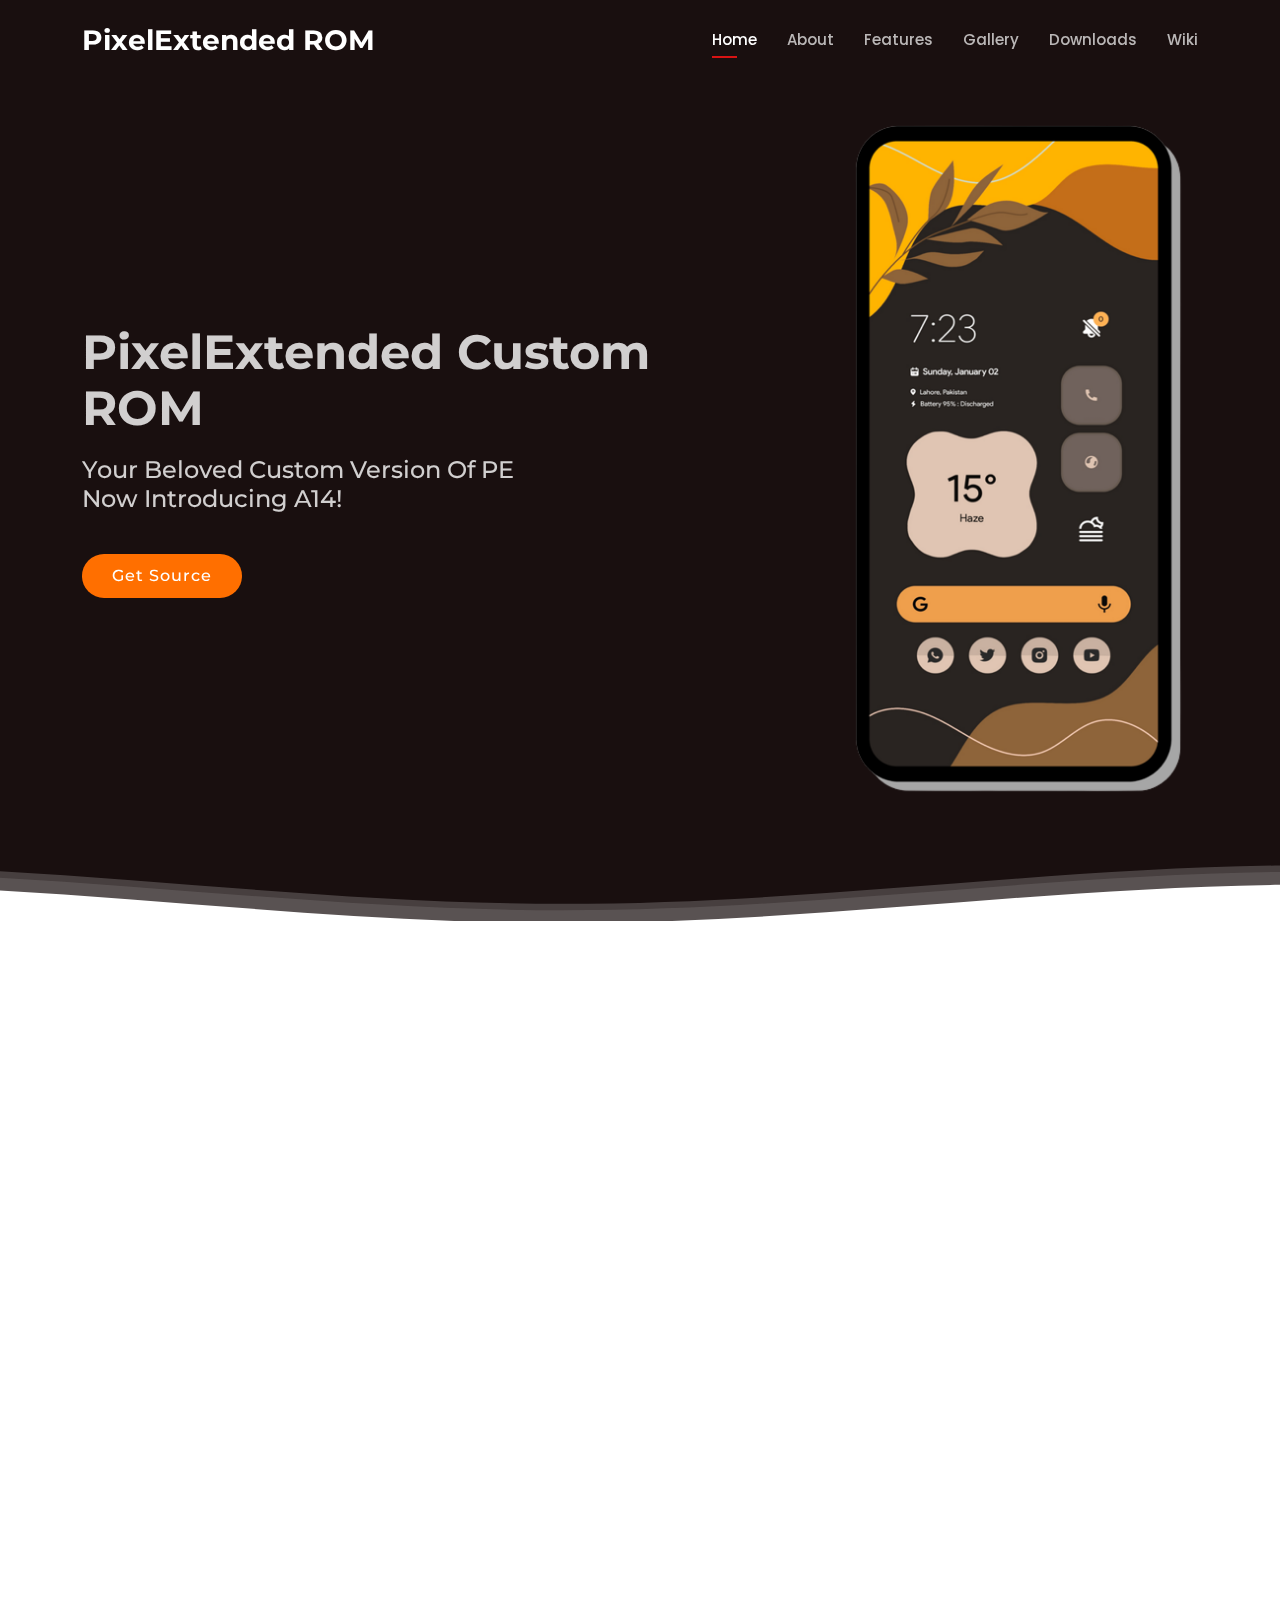
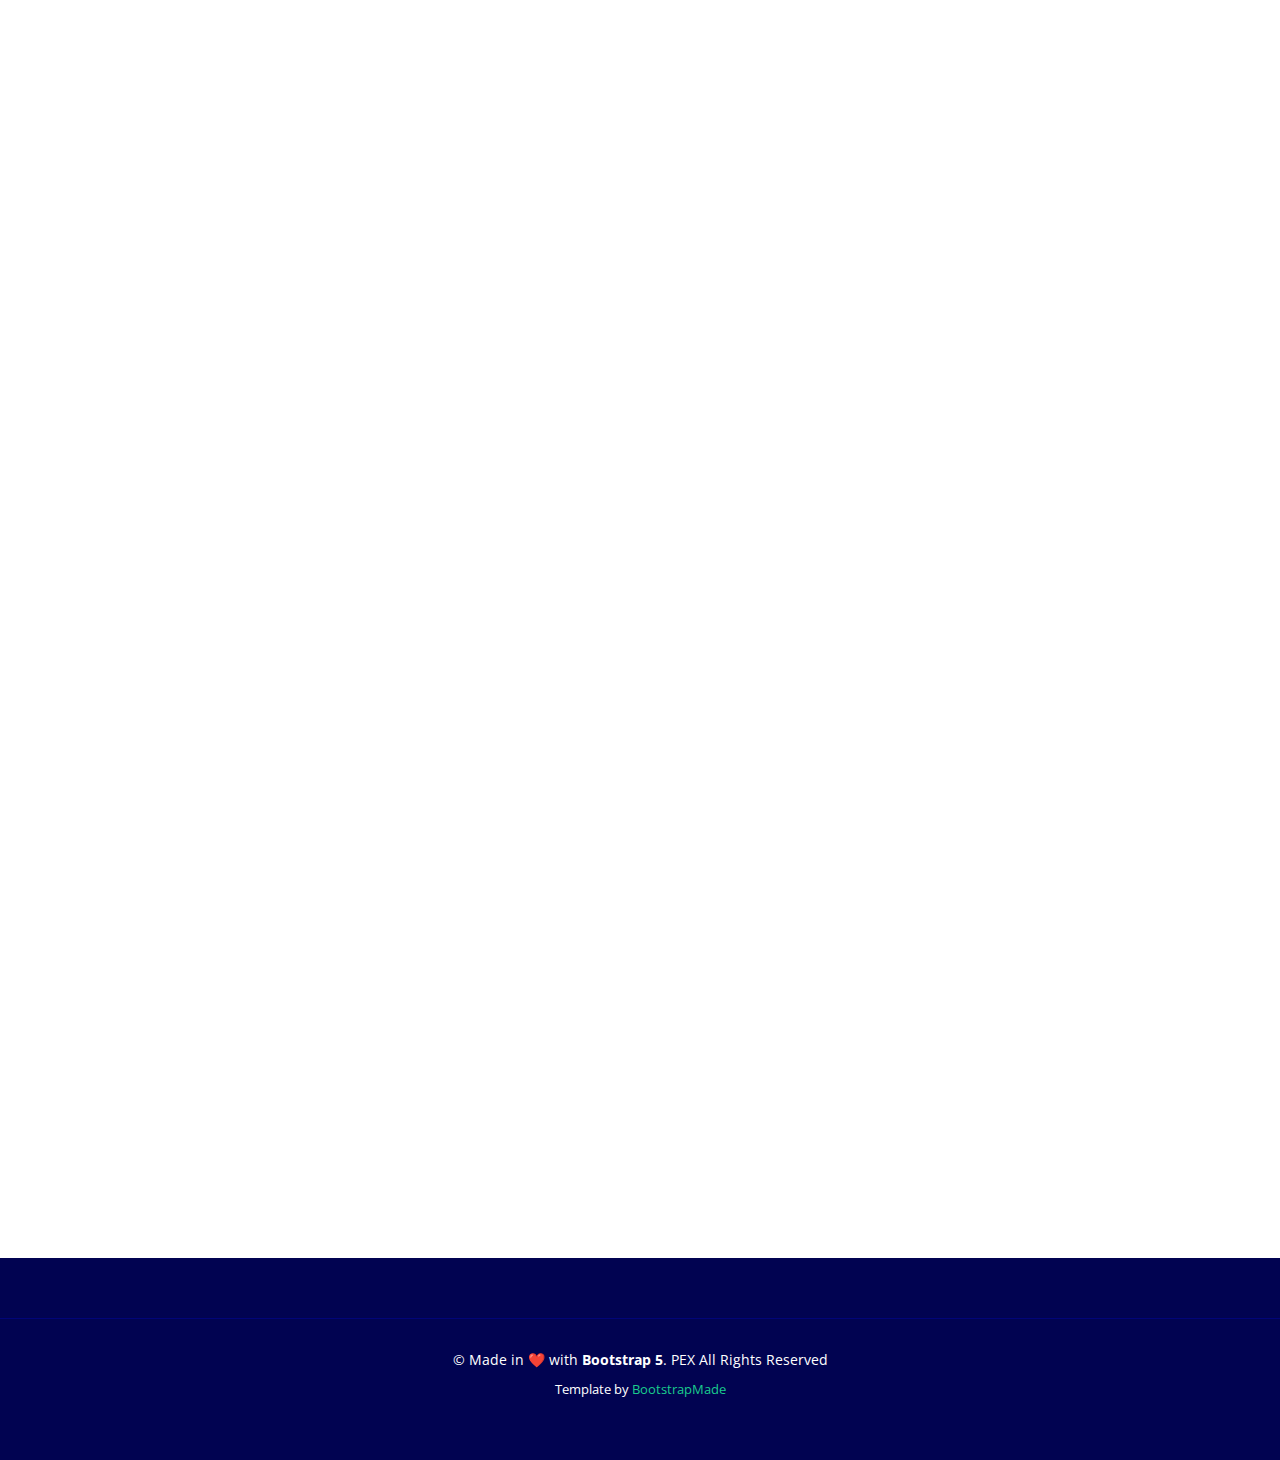
<file: index.html>
<!DOCTYPE html>
<html lang="en">

<head>
  <meta charset="utf-8">
  <meta content="width=device-width, initial-scale=1.0" name="viewport">

  <title>PixelExtended Custom ROM</title>
  <meta content="" name="description">
  <meta content="" name="keywords">

  <!-- Favicons -->
  <link href="assets/img/favicon.ico" rel="icon">
  <link href="assets/img/favicon.ico" rel="apple-touch-icon">

  <!-- Google Fonts -->
  <link href="https://fonts.googleapis.com/css?family=Open+Sans:300,300i,400,400i,600,600i,700,700i|Montserrat:300,300i,400,400i,500,500i,600,600i,700,700i|Poppins:300,300i,400,400i,500,500i,600,600i,700,700i" rel="stylesheet">

  <!-- Vendor CSS Files -->
  <link href="assets/vendor/aos/aos.css" rel="stylesheet">
  <link href="assets/vendor/bootstrap/css/bootstrap.min.css" rel="stylesheet">
  <link href="assets/vendor/bootstrap-icons/bootstrap-icons.css" rel="stylesheet">
  <link href="assets/vendor/boxicons/css/boxicons.min.css" rel="stylesheet">
  <link href="assets/vendor/glightbox/css/glightbox.min.css" rel="stylesheet">
  <link href="assets/vendor/remixicon/remixicon.css" rel="stylesheet">
  <link href="assets/vendor/swiper/swiper-bundle.min.css" rel="stylesheet">

  <!-- Template Main CSS File -->
  <link href="assets/css/style.css" rel="stylesheet">

  <!-- =======================================================
  * Template Name: Bootslander
  * Updated: Jan 29 2024 with Bootstrap v5.3.2
  * Template URL: https://bootstrapmade.com/bootslander-free-bootstrap-landing-page-template/
  * Author: BootstrapMade.com
  * License: https://bootstrapmade.com/license/
  ======================================================== -->
</head>

<body>

  <!-- ======= Header ======= -->
  <header id="header" class="fixed-top d-flex align-items-center header-transparent">
    <div class="container d-flex align-items-center justify-content-between">

      <div class="logo">
        <h1><a href="index.html"><span>PixelExtended ROM</span></a></h1>
        <!-- Uncomment below if you prefer to use an image logo -->
        <!-- <a href="index.html"><img src="assets/img/logo.png" alt="" class="img-fluid"></a>-->
      </div>

      <nav id="navbar" class="navbar">
        <ul>
          <li><a class="nav-link scrollto active" href="#hero">Home</a></li>
          <li><a class="nav-link scrollto" href="#about">About</a></li>
          <li><a class="nav-link scrollto" href="#features">Features</a></li>
          <li><a class="nav-link scrollto" href="#gallery">Gallery</a></li>
        <!--  <li class="dropdown"><a href="#"><span>Drop Down</span> <i class="bi bi-chevron-down"></i></a> 
            <ul>
              <li><a href="#">Drop Down 1</a></li> 
              <li class="dropdown"><a href="#"><span>Deep Drop Down</span> <i class="bi bi-chevron-right"></i></a>
                <ul>
                  <li><a href="#">Deep Drop Down 1</a></li>
                  <li><a href="#">Deep Drop Down 2</a></li>
                  <li><a href="#">Deep Drop Down 3</a></li>
                  <li><a href="#">Deep Drop Down 4</a></li>
                  <li><a href="#">Deep Drop Down 5</a></li>
                </ul>
              </li>
              <li><a href="#">Drop Down 2</a></li>
              <li><a href="#">Drop Down 3</a></li>
              <li><a href="#">Drop Down 4</a></li>
            </ul>-->
          </li>
          <li><a class="nav-link scrollto" href="#downloads">Downloads</a></li>
          <li><a class="nav-link scrollto" href="https://wiki.pixelextended.com/">Wiki</a></li>
        </ul>
        <i class="bi bi-list mobile-nav-toggle"></i>
      </nav><!-- .navbar -->

    </div>
  </header><!-- End Header -->

  <!-- ======= Hero Section ======= -->
  <section id="hero">

    <div class="container">
      <div class="row justify-content-between">
        <div class="col-lg-7 pt-5 pt-lg-0 order-2 order-lg-1 d-flex align-items-center">
          <div data-aos="zoom-out">
            <h1>PixelExtended Custom ROM
            <h2>Your Beloved Custom Version Of PE <br>Now Introducing A14!</h2>
            <div class="text-center text-lg-start">
              <a href="https://github.com/PixelExtended" class="btn-get-started scrollto">Get Source</a>
            </div>
          </div>
        </div>
        <div class="col-lg-4 order-1 order-lg-2 hero-img" data-aos="zoom-out" data-aos-delay="300">
          <img src="assets/img/device.png" class="img-fluid animated" alt="">
        </div>
      </div>
    </div>

    <svg class="hero-waves" xmlns="http://www.w3.org/2000/svg" xmlns:xlink="http://www.w3.org/1999/xlink" viewBox="0 24 150 28 " preserveAspectRatio="none">
      <defs>
        <path id="wave-path" d="M-160 44c30 0 58-18 88-18s 58 18 88 18 58-18 88-18 58 18 88 18 v44h-352z">
      </defs>
      <g class="wave1">
        <use xlink:href="#wave-path" x="50" y="3" fill="rgba(255,255,255, .1)">
      </g>
      <g class="wave2">
        <use xlink:href="#wave-path" x="50" y="0" fill="rgba(255,255,255, .2)">
      </g>
      <g class="wave3">
        <use xlink:href="#wave-path" x="50" y="9" fill="#fff">
      </g>
    </svg>

  </section><!-- End Hero -->

  <main id="main">

    <!-- ======= About Section ======= -->
    <section id="about" class="about">
      <div class="container-fluid">

        <div class="row">
          <div class="col-xl-5 col-lg-6 video-box d-flex justify-content-center align-items-stretch" data-aos="fade-right">
          </div>

          <div class="col-xl-7 col-lg-6 icon-boxes d-flex flex-column align-items-stretch justify-content-center py-5 px-lg-5" data-aos="fade-left">
            <h3>Meet Our Team ~ What we offer !</h3>
            <p>We started as a small project as PixelExperience (PE) - FanEdition based on PE for the
              Xiaomi Mi A2 on Android 10. Then various users and maintainers got interested in supporting
              this project. Now, We are trying to give you the best of Pixel Experience by adding some
              necessary practical features you always wanted in PE.This ROM entirely exists because of
              PE, Thanks to them !</p>

            <div class="icon-box" data-aos="zoom-in" data-aos-delay="100">
              <div class="icon"><i class="bx bx-fingerprint"></i></div>
              <h4 class="title"><a href="">Added Customization</a></h4>
              <p class="description">We have added cherry-picked features that you need in your daily routine on top of untouched pixel goodies</p>
            </div>

            <div class="icon-box" data-aos="zoom-in" data-aos-delay="200">
              <div class="icon"><i class="bx bx-gift"></i></div>
              <h4 class="title"><a href="">Smooth and Jitter Free UI</a></h4>
              <p class="description">With implementation of CAF boost framework your device is now smoother than ever !</p>
            </div>

            <div class="icon-box" data-aos="zoom-in" data-aos-delay="300">
              <div class="icon"><i class="bx bx-atom"></i></div>
              <h4 class="title"><a href="">Seamless OTA Updates</a></h4>
              <p class="description">We push monthly updates that help keep you device up-to-date with latest Android Security Patches!</p>
            </div>

          </div>
        </div>

      </div>
    </section><!-- End About Section -->

    <!-- ======= Features Section ======= -->
    <section id="features" class="features">
      <div class="container">

        <div class="section-title" data-aos="fade-up">
          <h2>Features</h2>
          <p>Check The Features</p>
        </div>

        <div class="row" data-aos="fade-left">
          <div class="col-lg-3 col-md-4">
            <div class="icon-box" data-aos="zoom-in" data-aos-delay="50">
              <i class="ri-store-line" style="color: #ffbb2c;"></i>
              <h3>Pixel Goodies</h3>
            </div>
          </div>
          <div class="col-lg-3 col-md-4 mt-4 mt-md-0">
            <div class="icon-box" data-aos="zoom-in" data-aos-delay="100">
              <i class="ri-bar-chart-box-line" style="color: #5578ff;"></i>
              <h3>StatusBar Customizations</h3>
            </div>
          </div>
          <div class="col-lg-3 col-md-4 mt-4 mt-md-0">
            <div class="icon-box" data-aos="zoom-in" data-aos-delay="150">
              <i class="ri-calendar-todo-line" style="color: #e80368;"></i>
              <h3>QS Customizations</h3>
            </div>
          </div>
          <div class="col-lg-3 col-md-4 mt-4 mt-lg-0">
            <div class="icon-box" data-aos="zoom-in" data-aos-delay="200">
              <i class="ri-paint-brush-line" style="color: #e361ff;"></i>
              <h3>Lockscreen Customizations</h3>
            </div>
          </div>
          <div class="col-lg-3 col-md-4 mt-4">
            <div class="icon-box" data-aos="zoom-in" data-aos-delay="250">
              <i class="ri-database-2-line" style="color: #47aeff;"></i>
              <h3>CAF Boost Framwork</h3>
            </div>
          </div>
          <div class="col-lg-3 col-md-4 mt-4">
            <div class="icon-box" data-aos="zoom-in" data-aos-delay="300">
              <i class="ri-gradienter-line" style="color: #ffa76e;"></i>
              <h3>Gestures Customizations</h3>
            </div>
          </div>
          <div class="col-lg-3 col-md-4 mt-4">
            <div class="icon-box" data-aos="zoom-in" data-aos-delay="350">
              <i class="ri-file-list-3-line" style="color: #11dbcf;"></i>
              </h3>UI Customizations</h3>
            </div> 
          </div>
          <div class="col-lg-3 col-md-4 mt-4">
            <div class="icon-box" data-aos="zoom-in" data-aos-delay="400">
              <i class="ri-price-tag-2-line" style="color: #4233ff;"></i>
              <h3><a href="">Explore More...</a></h3>
            </div>
          </div>
     <!--      <div class="col-lg-3 col-md-4 mt-4">
            <div class="icon-box" data-aos="zoom-in" data-aos-delay="450">
              <i class="ri-anchor-line" style="color: #b2904f;"></i>
              <h3><a href=""></a></h3>
            </div>
          </div>
          <div class="col-lg-3 col-md-4 mt-4">
            <div class="icon-box" data-aos="zoom-in" data-aos-delay="500">
              <i class="ri-disc-line" style="color: #b20969;"></i>
              <h3><a href="">Moton Ideal</a></h3>
            </div>
          </div>
          <div class="col-lg-3 col-md-4 mt-4">
            <div class="icon-box" data-aos="zoom-in" data-aos-delay="550">
              <i class="ri-base-station-line" style="color: #ff5828;"></i>
              <h3><a href="">Verdo Park</a></h3>
            </div>
          </div>
          <div class="col-lg-3 col-md-4 mt-4">
            <div class="icon-box" data-aos="zoom-in" data-aos-delay="600">
              <i class="ri-fingerprint-line" style="color: #29cc61;"></i>
              <h3><a href="">Flavor Nivelanda</a></h3>
            </div>
          </div>
        </div> -->

      </div>
    </section>

    <!-- ======= Gallery Section ======= -->
    <section id="gallery" class="gallery">
      <div class="container-fluid" data-aos="fade-up">
        <div class="gallery-slider swiper">
          <div class="swiper-wrapper">
            <div class="swiper-slide"><a href="assets/img/gallery/ss-1.jpg" class="gallery-lightbox" data-gall="gallery-carousel"><img src="assets/img/gallery/ss-1.jpg" class="img-fluid" alt=""></a></div>
            <div class="swiper-slide"><a href="assets/img/gallery/ss-2.jpg" class="gallery-lightbox" data-gall="gallery-carousel"><img src="assets/img/gallery/ss-2.jpg" class="img-fluid" alt=""></a></div>
            <div class="swiper-slide"><a href="assets/img/gallery/ss-3.jpg" class="gallery-lightbox" data-gall="gallery-carousel"><img src="assets/img/gallery/ss-3.jpg" class="img-fluid" alt=""></a></div>
            <div class="swiper-slide"><a href="assets/img/gallery/ss-4.jpg" class="gallery-lightbox" data-gall="gallery-carousel"><img src="assets/img/gallery/ss-4.jpg" class="img-fluid" alt=""></a></div>
            <div class="swiper-slide"><a href="assets/img/gallery/ss-5.jpg" class="gallery-lightbox" data-gall="gallery-carousel"><img src="assets/img/gallery/ss-5.jpg" class="img-fluid" alt=""></a></div>
            <div class="swiper-slide"><a href="assets/img/gallery/ss-6.jpg" class="gallery-lightbox" data-gall="gallery-carousel"><img src="assets/img/gallery/ss-6.jpg" class="img-fluid" alt=""></a></div>
          </div>
          <div class="swiper-pagination"></div>
        </div>

      </div>
    </section>
    
    <!-- End Gallery Section -->

    <!-- ======= Downloads Section ======= -->
    <section id="downloads" class="downloads">
        <div class="section-title" data-aos="fade-up">
          <h2>Downloads</h2>
          <p>Downloads for supported devices</p>
        </div>
      </div>
    </section>

    <!-- ======= Contact Section ======= 
    <section id="contact" class="contact">
      <div class="container">

        <div class="section-title" data-aos="fade-up">
          <h2>Contact</h2>
          <p>Contact Us</p>
        </div>

        <div class="row">

          <div class="col-lg-4" data-aos="fade-right" data-aos-delay="100">
            <div class="info">
              <div class="address">
                <i class="bi bi-geo-alt"></i>
                <h4>Location:</h4>
                <p>A108 Adam Street, New York, NY 535022</p>
              </div>

              <div class="email">
                <i class="bi bi-envelope"></i>
                <h4>Email:</h4>
                <p>info@example.com</p>
              </div>

              <div class="phone">
                <i class="bi bi-phone"></i>
                <h4>Call:</h4>
                <p>+1 5589 55488 55s</p>
              </div>

            </div>

          </div>

          <div class="col-lg-8 mt-5 mt-lg-0" data-aos="fade-left" data-aos-delay="200">

            <form action="forms/contact.php" method="post" role="form" class="php-email-form">
              <div class="row">
                <div class="col-md-6 form-group">
                  <input type="text" name="name" class="form-control" id="name" placeholder="Your Name" required>
                </div>
                <div class="col-md-6 form-group mt-3 mt-md-0">
                  <input type="email" class="form-control" name="email" id="email" placeholder="Your Email" required>
                </div>
              </div>
              <div class="form-group mt-3">
                <input type="text" class="form-control" name="subject" id="subject" placeholder="Subject" required>
              </div>
              <div class="form-group mt-3">
                <textarea class="form-control" name="message" rows="5" placeholder="Message" required></textarea>
              </div>
              <div class="my-3">
                <div class="loading">Loading</div>
                <div class="error-message"></div>
                <div class="sent-message">Your message has been sent. Thank you!</div>
              </div>
              <div class="text-center"><button type="submit">Send Message</button></div>
            </form>

          </div>

        </div>

      </div>
    </section> End Contact Section -->

  </main><!-- End #main -->

  <!-- ======= Footer ======= -->
  <footer id="footer">
    <div class="footer-top">
      <div class="copyright">
        &copy; Made in ❤️ with <strong><span>Bootstrap 5</span></strong>. PEX All Rights Reserved
      </div>
      <div class="credits">
        Template by <a href="https://bootstrapmade.com/">BootstrapMade</a>
      </div>
    </div>
  </footer><!-- End Footer -->

  <a href="#" class="back-to-top d-flex align-items-center justify-content-center"><i class="bi bi-arrow-up-short"></i></a>
  <div id="preloader"></div>

  <!-- Vendor JS Files -->
  <script src="assets/vendor/aos/aos.js"></script>
  <script src="assets/vendor/bootstrap/js/bootstrap.bundle.min.js"></script>
  <script src="assets/vendor/glightbox/js/glightbox.min.js"></script>
  <script src="assets/vendor/swiper/swiper-bundle.min.js"></script>

  <!-- Template Main JS File -->
  <script src="assets/js/main.js"></script>

</body>

</html>
</file>
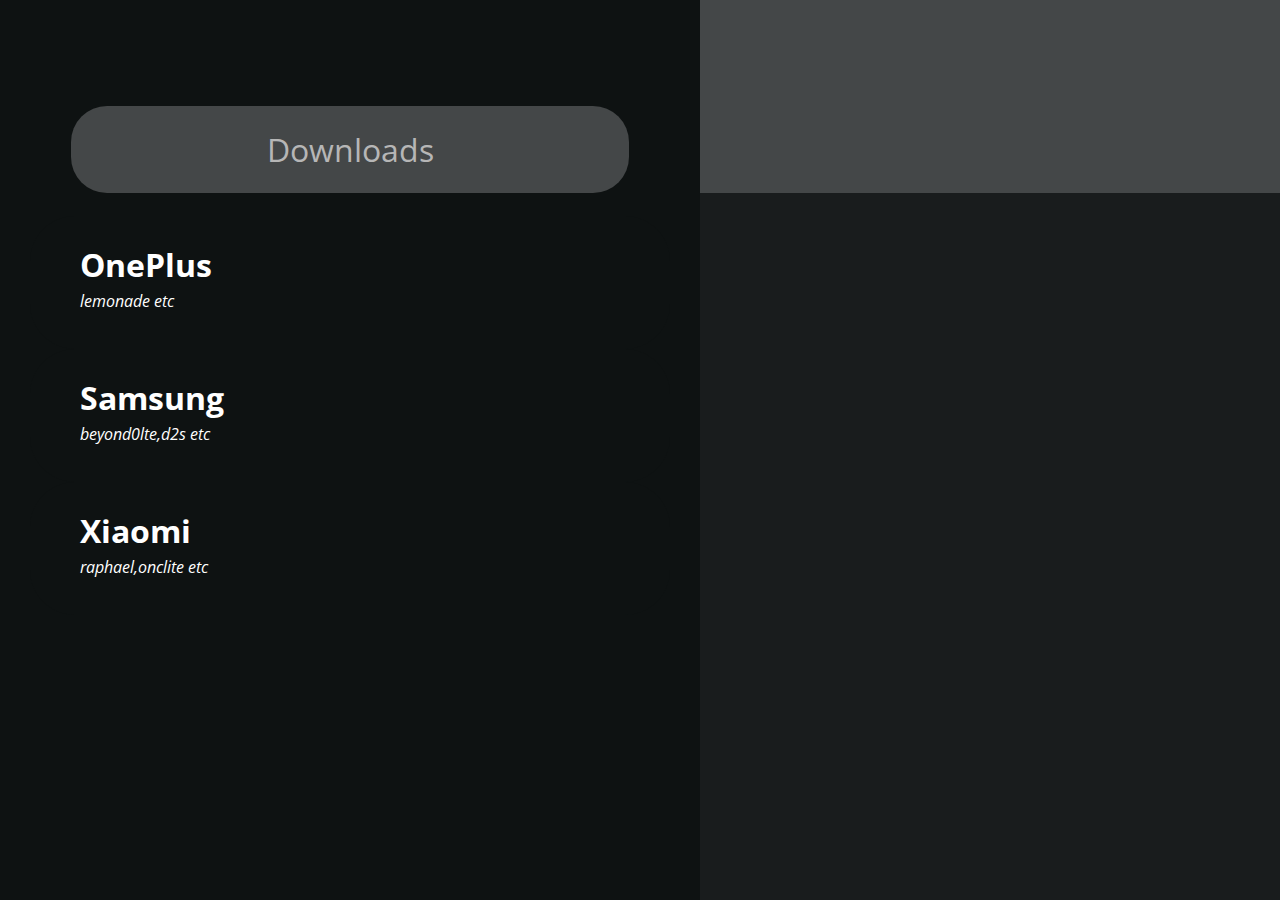
<file: testing/index.html>
<!DOCTYPE html>
    <head>
        <title>Downloads - PixelExtended</title>
        <link href="https://fonts.googleapis.com/css2?family=Open+Sans:wght@300;400;700&display=swap" rel="stylesheet">
        <link href="style.css" type="text/css" rel="stylesheet">
    </head>
    <body>
        <div class="sidebar">
            <div class="search">
                <h1>Downloads</h1>
            </div>
            <ul class="list">
                <a href="#oneplus" onclick="oneplus()"><li class="list-item" id="oneplus">
                    <h1>OnePlus</h1>
                    <p>lemonade etc</p>
                </li></a>
                <a href="#samsung" onclick="samsung()"><li class="list-item" id="samsung">
                    <h1>Samsung</h1>
                    <p>beyond0lte,d2s etc</p>
                </li></a>
                <a href="#xiaomi" onclick="xiaomi()"><li class="list-item" id="xiaomi">
                    <h1>Xiaomi</h1>
                    <p>raphael,onclite etc</p>
                </li></a>
            </ul>
        </div>
        <div class="main">
            <div class="header">
                <h1 id="heading"></h1>
            </div>
            <div class="device-list">
                <div class="device">
                    <div id="data"></div>
                </div>
            </div>
        </div>
        <script src="dataLoad.js"></script>
    </body>
</html>
</file>
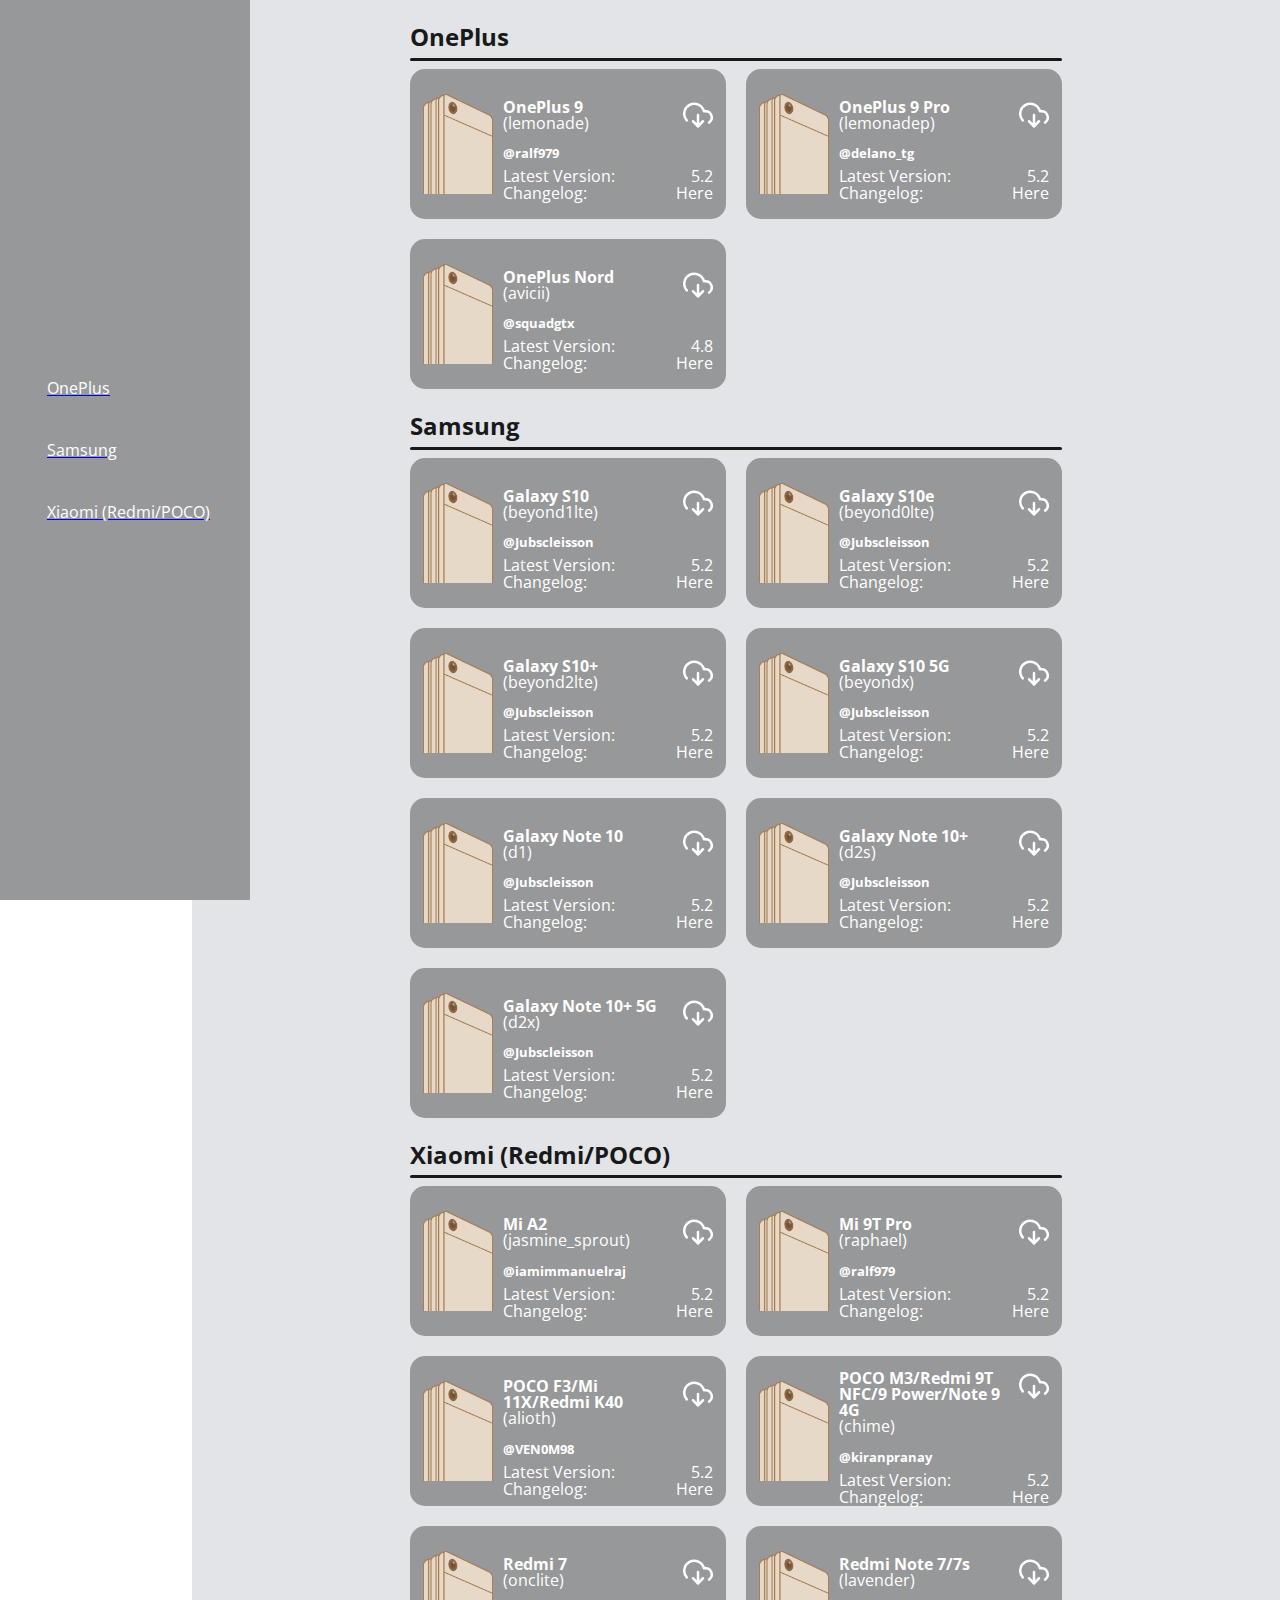
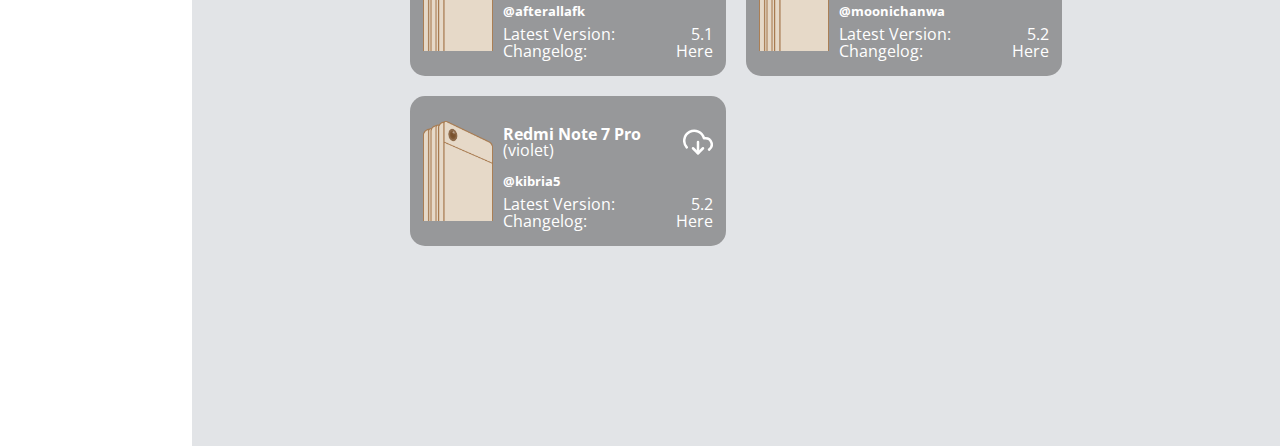
<file: downloads.html>
<!DOCTYPE html>
<head>
    <link href="css/downloads.css" type="text/css" rel="stylesheet">
    <link href="https://fonts.googleapis.com/css2?family=Open+Sans:wght@300;400;700&display=swap" rel="stylesheet">
</head>
<body>
    <div class="sidebar">
        <input type="checkbox" id="menu__toggle">
        <label class="menu__btn" for="menu__toggle">
            <span></span>
        </label>
        <ul class="menu__box">
            <a href="#oneplus"><li>OnePlus</li></a>
            <a href="#samsung"><li>Samsung</li></a>
            <a href="#xiaomi"><li>Xiaomi (Redmi/POCO)</li></a>
        </ul>
    </div>
    <div class="main">
        <div class="grid">
            <h2 id="oneplus">OnePlus</h2>
            <hr>
            <div class="items-cont">
                <div class="item">
                    <img src="img/phones.png" alt=""/>
                    <div class="dev-details">
                        <a href="https://sourceforge.net/projects/pixelextended/files/lemonade/PixelExtended-5.2_lemonade-13.0-20221209-1425-OFFICIAL.zip/download" target="_blank">
                            <img src="img/icons/download.svg" />
                        </a>
                        <h4>OnePlus 9 <br /><span>(lemonade)</span></h4>
                        <a href="https://t.me/PEXlemonade" target="_blank"><h5>&commat;ralf979</h5></a>
                        <p>Latest Version: <span>5.2</span></p>
                        <p>Changelog: <a href="https://raw.githubusercontent.com/PixelExtended/OTA/trece/changelogs/lemonade/PixelExtended-5.2_lemonade-13.0-20221209-1425-OFFICIAL.zip.txt" target="_blank"><span>Here</span></a></p>
                    </div>
                </div>
                <div class="item">
                    <img src="img/phones.png" alt=""/>
                    <div class="dev-details">
                        <a href="https://sourceforge.net/projects/pixelextended/files/lemonadep/PixelExtended-5.2_lemonadep-13.0-20221208-1759-OFFICIAL.zip/download" target="_blank">
                            <img src="img/icons/download.svg" />
                        </a>
                        <h4>OnePlus 9 Pro <br /><span>(lemonadep)</span></h4>
                        <a href="https://t.me/PEXlemonade" target="_blank"><h5>&commat;delano_tg</h5></a>
                        <p>Latest Version: <br /><span>5.2</span></p>
                        <p>Changelog: <a href="https://github.com/PixelExtended/OTA/blob/trece/changelogs/lemonadep/PixelExtended-5.2_lemonadep-13.0-20221208-1759-OFFICIAL.zip.txt" target="_blank"><span>Here</span></a></p>
                    </div>
                </div>
                <div class="item">
                    <img src="img/phones.png" alt=""/>
                    <div class="dev-details">
                        <a href="https://sourceforge.net/projects/pixelextended/files/avicii/PixelExtended-4.8-avicii-12.1-20220830-1632-OFFICIAL.zip/download" target="_blank">
                            <img src="img/icons/download.svg" />
                        </a>
                        <h4>OnePlus Nord <br /><span>(avicii)</span></h4>
                        <a href="https://t.me/pexnord" target="_blank"><h5>&commat;squadgtx</h5></a>
                        <p>Latest Version: <span>4.8</span></p>
                        <p>Changelog: <a href="https://raw.githubusercontent.com/PixelExtended/OTA/snow/changelogs/avicii/PixelExtended-4.8-avicii-12.1-20220830-1632-OFFICIAL.zip.txt" target="_blank"><span>Here</span></a></p>
                    </div>
                </div>
            </div>
            <h2 id="samsung">Samsung</h2>
            <hr>
            <div class="items-cont">
                <div class="item">
                    <img src="img/phones.png" alt=""/>
                    <div class="dev-details">
                        <a href="https://sourceforge.net/projects/pixelextended/files/beyond1lte/PixelExtended-5.2_beyond1lte-13.0-20221211-1447-OFFICIAL.zip/download" target="_blank">
                            <img src="img/icons/download.svg" />
                        </a>
                        <h4>Galaxy S10 <br /><span>(beyond1lte)</span></h4>
                        <a href="https://t.me/pexbeyond" target="_blank"><h5>&commat;Jubscleisson</h5></a>
                        <p>Latest Version: <span>5.2</span></p>
                        <p>Changelog: <a href="https://raw.githubusercontent.com/PixelExtended/OTA/trece/changelogs/beyond1lte/PixelExtended-5.2_beyond1lte-13.0-20221211-1447-OFFICIAL.zip.txt" target="_blank"><span>Here</span></a></p>
                    </div>
                </div>
                <div class="item">
                    <img src="img/phones.png" alt=""/>
                    <div class="dev-details">
                        <a href="https://sourceforge.net/projects/pixelextended/files/beyond0lte/PixelExtended-5.2_beyond0lte-13.0-20221211-1430-OFFICIAL.zip/download" target="_blank">
                            <img src="img/icons/download.svg" />
                        </a>
                        <h4>Galaxy S10e <br /><span>(beyond0lte)</span></h4>
                        <a href="https://t.me/pexbeyond" target="_blank"><h5>&commat;Jubscleisson</h5></a>
                        <p>Latest Version: <span>5.2</span></p>
                        <p>Changelog: <a href="https://raw.githubusercontent.com/PixelExtended/OTA/trece/changelogs/beyond0lte/PixelExtended-5.2_beyond0lte-13.0-20221211-1430-OFFICIAL.zip.txt" target="_blank"><span>Here</span></a></p>
                    </div>
                </div>
                <div class="item">
                    <img src="img/phones.png" alt=""/>
                    <div class="dev-details">
                        <a href="https://sourceforge.net/projects/pixelextended/files/beyond2lte/PixelExtended-5.2_beyond2lte-13.0-20221211-1503-OFFICIAL.zip/download" target="_blank">
                            <img src="img/icons/download.svg" />
                        </a>
                        <h4>Galaxy S10+ <br /><span>(beyond2lte)</span></h4>
                        <a href="https://t.me/pexbeyond" target="_blank"><h5>&commat;Jubscleisson</h5></a>
                        <p>Latest Version: <span>5.2</span></p>
                        <p>Changelog: <a href="https://raw.githubusercontent.com/PixelExtended/OTA/trece/changelogs/beyond2lte/PixelExtended-5.2_beyond2lte-13.0-20221211-1503-OFFICIAL.zip.txt" target="_blank"><span>Here</span></a></p>
                    </div>
                </div>
                <div class="item">
                    <img src="img/phones.png" alt=""/>
                    <div class="dev-details">
                        <a href="https://sourceforge.net/projects/pixelextended/files/beyondx/PixelExtended-5.2_beyondx-13.0-20221211-1520-OFFICIAL.zip/download" target="_blank">
                            <img src="img/icons/download.svg" />
                        </a>
                        <h4>Galaxy S10 5G <br /><span>(beyondx)</span></h4>
                        <a href="https://t.me/pexbeyond" target="_blank"><h5>&commat;Jubscleisson</h5></a>
                        <p>Latest Version: <span>5.2</span></p>
                        <p>Changelog: <a href="https://raw.githubusercontent.com/PixelExtended/OTA/trece/changelogs/beyondx/PixelExtended-5.2_beyondx-13.0-20221211-1520-OFFICIAL.zip.txt" target="_blank"><span>Here</span></a></p>
                    </div>
                </div>
                <div class="item">
                    <img src="img/phones.png" alt=""/>
                    <div class="dev-details">
                        <a href="https://sourceforge.net/projects/pixelextended/files/d1/PixelExtended-5.2_d1-13.0-20221211-1537-OFFICIAL.zip/download" target="_blank">
                            <img src="img/icons/download.svg" />
                        </a>
                        <h4>Galaxy Note 10 <br /><span>(d1)</span></h4>
                        <a href="https://t.me/pexbeyond" target="_blank"><h5>&commat;Jubscleisson</h5></a>
                        <p>Latest Version: <span>5.2</span></p>
                        <p>Changelog: <a href="https://raw.githubusercontent.com/PixelExtended/OTA/trece/changelogs/d1/PixelExtended-5.2_d1-13.0-20221211-1537-OFFICIAL.zip.txt" target="_blank"><span>Here</span></a></p>
                    </div>
                </div>
                <div class="item">
                    <img src="img/phones.png" alt=""/>
                    <div class="dev-details">
                        <a href="https://sourceforge.net/projects/pixelextended/files/d2s/PixelExtended-5.2_d2s-13.0-20221211-1554-OFFICIAL.zip/download" target="_blank">
                            <img src="img/icons/download.svg" />
                        </a>
                        <h4>Galaxy Note 10+ <br /><span>(d2s)</span></h4>
                        <a href="https://t.me/pexbeyond" target="_blank"><h5>&commat;Jubscleisson</h5></a>
                        <p>Latest Version: <span>5.2</span></p>
                        <p>Changelog: <a href="https://raw.githubusercontent.com/PixelExtended/OTA/trece/changelogs/d2s/PixelExtended-5.2_d2s-13.0-20221211-1554-OFFICIAL.zip.txt" target="_blank"><span>Here</span></a></p>
                    </div>
                </div>
                <div class="item">
                    <img src="img/phones.png" alt=""/>
                    <div class="dev-details">
                        <a href="https://sourceforge.net/projects/pixelextended/files/d2x/PixelExtended-5.2_d2x-13.0-20221211-1611-OFFICIAL.zip/download" target="_blank">
                            <img src="img/icons/download.svg" />
                        </a>
                        <h4>Galaxy Note 10+ 5G <br /><span>(d2x)</span></h4>
                        <a href="https://t.me/pexbeyond" target="_blank"><h5>&commat;Jubscleisson</h5></a>
                        <p>Latest Version: <span>5.2</span></p>
                        <p>Changelog: <a href="https://raw.githubusercontent.com/PixelExtended/OTA/trece/changelogs/d2x/PixelExtended-5.2_d2x-13.0-20221211-1611-OFFICIAL.zip.txt" target="_blank"><span>Here</span></a></p>
                    </div>
                </div>
            </div>
            <h2 id="xiaomi">Xiaomi (Redmi/POCO)</h2>
            <hr>
            <div class="items-cont">
                <div class="item">
                    <img src="img/phones.png" alt=""/>
                    <div class="dev-details">
                        <a href="https://sourceforge.net/projects/pixelextended/files/jasmine_sprout/PixelExtended-5.2_jasmine_sprout-13.0-20221128-1705-OFFICIAL.zip/download" target="_blank">
                            <img src="img/icons/download.svg" />
                        </a>
                        <h4>Mi A2 <br /><span>(jasmine_sprout)</span></h4>
                        <a href="https://t.me/yaa2g" target="_blank"><h5>&commat;iamimmanuelraj</h5></a>
                        <p>Latest Version: <span>5.2</span></p>
                        <p>Changelog: <a href="https://raw.githubusercontent.com/PixelExtended/OTA/trece/changelogs/jasmine_sprout/PixelExtended-5.2_jasmine_sprout-13.0-20221128-1705-OFFICIAL.zip.txt" target="_blank"><span>Here</span></a></p>
                    </div>
                </div>
                <div class="item">
                    <img src="img/phones.png" alt=""/>
                    <div class="dev-details">
                        <a href="https://sourceforge.net/projects/pixelextended/files/raphael/PixelExtended-5.2_raphael-13.0-20221126-0735-OFFICIAL.zip/download" target="_blank">
                            <img src="img/icons/download.svg" />
                        </a>
                        <h4>Mi 9T Pro <br /><span>(raphael)</span></h4>
                        <a href="https://t.me/ralf979street" target="_blank"><h5>&commat;ralf979</h5></a>
                        <p>Latest Version: <span>5.2</span></p>
                        <p>Changelog: <a href="https://raw.githubusercontent.com/PixelExtended/OTA/trece/changelogs/raphael/PixelExtended-5.2_raphael-13.0-20221126-0735-OFFICIAL.zip.txt" target="_blank"><span>Here</span></a></p>
                    </div>
                </div>
                <div class="item">
                    <img src="img/phones.png" alt=""/>
                    <div class="dev-details">
                        <a href="https://sourceforge.net/projects/pixelextended/files/alioth/PixelExtended-5.2_alioth-13.0-20221128-2102-OFFICIAL.zip/download" target="_blank">
                            <img src="img/icons/download.svg" />
                        </a>
                        <h4>POCO F3/Mi 11X/Redmi K40 <br /><span>(alioth)</span></h4>
                        <a href="https://t.me/pexalioth" target="_blank"><h5>&commat;VEN0M98</h5></a>
                        <p>Latest Version: <span>5.2</span></p>
                        <p>Changelog: <a href="https://raw.githubusercontent.com/PixelExtended/OTA/trece/changelogs/alioth/PixelExtended-5.2_alioth-13.0-20221128-2102-OFFICIAL.zip.txt" target="_blank"><span>Here</span></a></p>
                    </div>
                </div>
                <div class="item">
                    <img src="img/phones.png" alt=""/>
                    <div class="dev-details">
                        <a href="https://sourceforge.net/projects/pixelextended/files/chime/PixelExtended-5.2_chime-13.0-20221210-1146-OFFICIAL.zip/download" target="_blank">
                            <img src="img/icons/download.svg" />
                        </a>
                        <h4>POCO M3/Redmi 9T NFC/9 Power/Note 9 4G <br /><span>(chime)</span></h4>
                        <a href="https://t.me/pexjuice" target="_blank"><h5>&commat;kiranpranay</h5></a>
                        <p>Latest Version: <span>5.2</span></p>
                        <p>Changelog: <a href="https://raw.githubusercontent.com/PixelExtended/OTA/trece/changelogs/chime/PixelExtended-5.2_chime-13.0-20221210-1146-OFFICIAL.zip.txt" target="_blank"><span>Here</span></a></p>
                    </div>
                </div>
                <div class="item">
                    <img src="img/phones.png" alt=""/>
                    <div class="dev-details">
                        <a href="https://sourceforge.net/projects/pixelextended/files/onclite/PixelExtended-5.1_onclite-13.0-20221026-1356-OFFICIAL.zip/download" target="_blank">
                            <img src="img/icons/download.svg" />
                        </a>
                        <h4>Redmi 7 <br /><span>(onclite)</span></h4>
                        <a href="https://t.me/afterallafkbuilds" target="_blank"><h5>&commat;afterallafk</h5></a>
                        <p>Latest Version: <span>5.1</span></p>
                        <p>Changelog: <a href="https://raw.githubusercontent.com/PixelExtended/OTA/trece/changelogs/onclite/PixelExtended-5.1_onclite-13.0-20221026-1356-OFFICIAL.zip.txt" target="_blank"><span>Here</span></a></p>
                    </div>
                </div>
                <div class="item">
                    <img src="img/phones.png" alt=""/>
                    <div class="dev-details">
                        <a href="https://sourceforge.net/projects/pixelextended/files/lavender/PixelExtended-5.2_lavender-13.0-20221127-1133-OFFICIAL.zip/download" target="_blank">
                            <img src="img/icons/download.svg" />
                        </a>
                        <h4>Redmi Note 7/7s <br /><span>(lavender)</span></h4>
                        <a href="https://t.me/RecoilCafe" target="_blank"><h5>&commat;moonichanwa</h5></a>
                        <p>Latest Version: <span>5.2</span></p>
                        <p>Changelog: <a href="https://raw.githubusercontent.com/PixelExtended/OTA/trece/changelogs/lavender/PixelExtended-5.2_lavender-13.0-20221127-1133-OFFICIAL.zip.txt" target="_blank"><span>Here</span></a></p>
                    </div>
                </div>
                <div class="item">
                    <img src="img/phones.png" alt=""/>
                    <div class="dev-details">
                        <a href="https://sourceforge.net/projects/pixelextended/files/violet/PixelExtended-5.2_violet-13.0-20221126-0512-OFFICIAL.zip/download" target="_blank">
                            <img src="img/icons/download.svg" />
                        </a>
                        <h4>Redmi Note 7 Pro <br /><span>(violet)</span></h4>
                        <a href="https://t.me/pex_violet" target="_blank"><h5>&commat;kibria5</h5></a>
                        <p>Latest Version: <span>5.2</span></p>
                        <p>Changelog: <a href="https://raw.githubusercontent.com/PixelExtended/OTA/trece/changelogs/violet/PixelExtended-5.2_violet-13.0-20221126-0512-OFFICIAL.zip.txt" target="_blank"><span>Here</span></a></p>
                    </div>
                </div>
            </div>
        </div>
    </div>
</body>
</file>
<file: testing/style.css>
html,body {
    padding:0;
    margin:0;
    font-family: 'Open Sans';
    color:white;
}

.sidebar {
    position:fixed;
    left:0;
    height:100%;
    width:700px;
    background-color:#0e1212;
    z-index:1;
}

.sidebar h1,p {
    color:white;
}

.sidebar p {
    font-style:italic;
}

.search {
    position:fixed;
    left:0;
    top:106px;
    width:558px;
    height:87px;
    border-radius:36px;
    margin-left:71px;
    margin-right:71px;
    background-color:#444748;
    z-index:2;
    display:flex;
    align-items:center;
    justify-content:center;
}

.search h1 {
    color:rgb(182, 182, 182);
    font-weight:normal;
}

.main {
    position:fixed;
    right:0;
    height:100%;
    width:1220px;
    background-color:#191c1d;
}

.list {
    position:absolute;
    top:200px;
    left:0;
    width:640px;
    margin-left:30px;
    margin-right:30px;
    list-style-type:none;
    padding:0;
}

.list-item {
    position:relative;
    width:100%;
    height:133px;
    background-color:#0e1212;
    border-radius:45px;
    float:left;
    display:block;
    align-items:center;
    justify-content:left;
    line-height:15px;
}

.list-item h1 {
    padding-top:20px;
}

.list-item * {
    margin-left:50px;
    margin-right:30px;
}

.list-item:target {
    background-color:#b1cbd0;
}

.list-item:target * {
    color:black;
}

.header {
    position:fixed;
    right:0;
    top:0;
    height:193px;
    width:inherit;
    background-color:#444748;
    display:flex;
    align-items:end;
    justify-content:left;
}

.header h1 {
    margin-left:70px;
    font-size:xxx-large;
}
</file>
<file: css/downloads.css>
html, body {
    margin:0;
    color:white;
    scroll-behavior: smooth;
    font-family: 'open sans';
}

.sidebar {
    width:15%;
    min-width:250px !important;
    height:100%;
    position:fixed;
    left:0;
    top:0;
    background-color:rgb(151, 152, 154);
    display:flex;
    align-items: center;
    justify-content: right;
    z-index: 999;
}

.sidebar ul {
    list-style-type: none;
    padding:0 20px 0 0;
}

#menu__box a {
    text-decoration: none !important;
}

.sidebar li {
    padding:20px;
    border-radius:10px;
    color:white;
    transition-duration: .1s;
}

.sidebar li:hover {
    background-color:rgba(0,0,0,0.3);
}

.sidebar #menu__toggle {
    opacity:0;
}

.main {
    width:85%;
    min-width:732px;
    position:absolute;
    top:0;
    right:0;
    background-color:rgb(226,228,231);
    display:flex;
    align-items: center;
    justify-content: center;
    overflow-x: hidden;
}

.grid {
    width:60%;
    margin-bottom:200px;
}

.grid h2 {
    width:100%;
    color:rgb(25, 25, 25)
}

.grid hr {
    height: 3px;
    border-radius: 10px;
    background-color: rgb(25, 25, 25);
    margin-top: -15px;
    border:none;
}

.grid .item {
    width: 100%;
    min-width:352px;
    background-color: rgb(151, 152, 154);
    height: 150px;
    display:flex;
    align-items: center;
    justify-content: center;
    border-radius:15px;
    transition-duration: .1s;
}

.items-cont {
    display: grid;
    column-gap: 20px;
    row-gap: 20px;
    grid-template-columns: auto;
}

.item img {
    height:100px;
    float:left;
}

.item:hover {
    background-color: rgb(75, 76, 77);
}

.dev-details {
    line-height:1px;
    float:right;
    padding:0 0 0 10px;
    width:210px;
}

.dev-details img {
    float:right;
    width: 30px !important;
    height: 32px !important;
    padding: 21px 0;
}

.dev-details a {
    text-decoration: none;
    color:white;
}

.dev-details h4 {
    line-height: 16px;
}

.dev-details h4 span {
    font-weight: lighter;
}

.dev-details p {
    display:flex;
    justify-content: space-between;
}

@media only screen and (min-width:1143px) {
    .items-cont {
        display:grid;
        grid-template-columns: auto auto !important;
    }
    .grid .item {
        min-width:0 !important;
    }
}

@media only screen and (max-width:1130px) {
    #menu__toggle {
        opacity: 0;
      }
      #menu__toggle:checked + .menu__btn > span {
        transform: rotate(45deg);
      }
      #menu__toggle:checked + .menu__btn > span::before {
        top: 0;
        transform: rotate(0deg);
      }
      #menu__toggle:checked + .menu__btn > span::after {
        top: 0;
        transform: rotate(90deg);
      }
      #menu__toggle:checked ~ .menu__box {
        left: 0 !important;
      }
      .menu__btn {
        position: fixed;
        top: 20px;
        left: 20px;
        width: 26px;
        height: 26px;
        cursor: pointer;
        z-index: 1;
      }
      .menu__btn > span,
      .menu__btn > span::before,
      .menu__btn > span::after {
        display: block;
        position: absolute;
        width: 100%;
        height: 2px;
        background-color: #616161;
        transition-duration: .25s;
      }
      .menu__btn > span::before {
        content: '';
        top: -8px;
      }
      .menu__btn > span::after {
        content: '';
        top: 8px;
      }
      .menu__box {
        display: block;
        position: fixed;
        top: 0;
        left: -100%;
        width: auto;
        height: 100%;
        margin: 0;
        padding: 80px 0 !important;
        list-style: none;
        background-color: rgb(151, 152, 154);
        box-shadow: 2px 2px 6px rgba(0, 0, 0, .4);
        transition-duration: .25s;
      }
      .sidebar {
        width:auto !important;
        min-width: auto !important;
        background:transparent !important;
      }
      .main {
        width:100% !important;
        min-width:auto;
      }
      .grid {
        width:auto !important;
      }
}
</file>
<file: assets/css/style.css>
/**
* Template Name: Bootslander
* Updated: Jan 29 2024 with Bootstrap v5.3.2
* Template URL: https://bootstrapmade.com/bootslander-free-bootstrap-landing-page-template/
* Author: BootstrapMade.com
* License: https://bootstrapmade.com/license/
*/

/*--------------------------------------------------------------
# General
--------------------------------------------------------------*/
body {
  font-family: "Open Sans", sans-serif;
  color: #444444;
}

a {
  color: #1acc8d;
  text-decoration: none;
}

a:hover {
  color: #34e5a6;
  text-decoration: none;
}

h1,
h2,
h3,
h4,
h5,
h6 {
  font-family: "Montserrat", sans-serif;
}

/*--------------------------------------------------------------
# Preloader
--------------------------------------------------------------*/
#preloader {
  position: fixed;
  top: 0;
  left: 0;
  right: 0;
  bottom: 0;
  z-index: 9999;
  overflow: hidden;
  background: #fff;
}

#preloader:before {
  content: "";
  position: fixed;
  top: calc(50% - 30px);
  left: calc(50% - 30px);
  border: 6px solid #1acc8d;
  border-top-color: #d2f9eb;
  border-radius: 50%;
  width: 60px;
  height: 60px;
  animation: animate-preloader 1s linear infinite;
}

@keyframes animate-preloader {
  0% {
    transform: rotate(0deg);
  }

  100% {
    transform: rotate(360deg);
  }
}

/*--------------------------------------------------------------
# Back to top button
--------------------------------------------------------------*/
.back-to-top {
  position: fixed;
  visibility: hidden;
  opacity: 0;
  right: 15px;
  bottom: 15px;
  z-index: 996;
  background: #190f0f;
  width: 40px;
  height: 40px;
  border-radius: 50px;
  transition: all 0.4s;
}

.back-to-top i {
  font-size: 28px;
  color: #fff;
  line-height: 0;
}

.back-to-top:hover {
  background: #190f0f;
  color: #fff;
}

.back-to-top.active {
  visibility: visible;
  opacity: 1;
}

/*--------------------------------------------------------------
# Disable AOS delay on mobile
--------------------------------------------------------------*/
@media screen and (max-width: 768px) {
  [data-aos-delay] {
    transition-delay: 0 !important;
  }
}

/*--------------------------------------------------------------
# Header
--------------------------------------------------------------*/
#header {
  height: 80px;
  transition: all 0.5s;
  z-index: 997;
  transition: all 0.5s;
  background: rgb(25, 15, 15);
}

#header.header-transparent {
  background: transparent;
}

#header.header-scrolled {
  background: rgb(25, 15, 15);
  height: 60px;
}

#header .logo h1 {
  font-size: 28px;
  margin: 0;
  padding: 0;
  line-height: 1;
  font-weight: 700;
}

#header .logo h1 a,
#header .logo h1 a:hover {
  color: #fff;
  text-decoration: none;
}

#header .logo img {
  padding: 0;
  margin: 0;
  max-height: 40px;
}

/*--------------------------------------------------------------
# Navigation Menu
--------------------------------------------------------------*/
/**
* Desktop Navigation 
*/
.navbar {
  padding: 0;
}

.navbar ul {
  margin: 0;
  padding: 0;
  display: flex;
  list-style: none;
  align-items: center;
}

.navbar li {
  position: relative;
}

.navbar a,
.navbar a:focus {
  display: flex;
  align-items: center;
  justify-content: space-between;
  padding: 10px 0 10px 30px;
  font-size: 15px;
  font-weight: 500;
  font-family: "Poppins", sans-serif;
  color: rgba(255, 255, 255, 0.7);
  white-space: nowrap;
  transition: 0.3s;
}

.navbar a i,
.navbar a:focus i {
  font-size: 12px;
  line-height: 0;
  margin-left: 5px;
}

.navbar>ul>li>a:before {
  content: "";
  position: absolute;
  width: 0;
  height: 2px;
  bottom: 3px;
  left: 30px;
  background-color: #d81313;
  visibility: hidden;
  width: 0px;
  transition: all 0.3s ease-in-out 0s;
}

.navbar a:hover:before,
.navbar li:hover>a:before,
.navbar .active:before {
  visibility: visible;
  width: 25px;
}

.navbar a:hover,
.navbar .active,
.navbar .active:focus,
.navbar li:hover>a {
  color: #fff;
}

.navbar .dropdown ul {
  display: block;
  position: absolute;
  left: 30px;
  top: calc(100% + 30px);
  margin: 0;
  padding: 10px 0;
  z-index: 99;
  opacity: 0;
  visibility: hidden;
  background: #fff;
  box-shadow: 0px 0px 30px rgba(127, 137, 161, 0.25);
  transition: 0.3s;
  border-radius: 4px;
}

.navbar .dropdown ul li {
  min-width: 200px;
}

.navbar .dropdown ul a {
  padding: 10px 20px;
  font-size: 14px;
  font-weight: 500;
  text-transform: none;
  color: #190f0f;
}

.navbar .dropdown ul a i {
  font-size: 12px;
}

.navbar .dropdown ul a:hover,
.navbar .dropdown ul .active:hover,
.navbar .dropdown ul li:hover>a {
  color: #1acc8d;
}

.navbar .dropdown:hover>ul {
  opacity: 1;
  top: 100%;
  visibility: visible;
}

.navbar .dropdown .dropdown ul {
  top: 0;
  left: calc(100% - 30px);
  visibility: hidden;
}

.navbar .dropdown .dropdown:hover>ul {
  opacity: 1;
  top: 0;
  left: 100%;
  visibility: visible;
}

@media (max-width: 1366px) {
  .navbar .dropdown .dropdown ul {
    left: -90%;
  }

  .navbar .dropdown .dropdown:hover>ul {
    left: -100%;
  }
}

/**
* Mobile Navigation 
*/
.mobile-nav-toggle {
  color: #fff;
  font-size: 28px;
  cursor: pointer;
  display: none;
  line-height: 0;
  transition: 0.5s;
}

@media (max-width: 991px) {
  .mobile-nav-toggle {
    display: block;
  }

  .navbar ul {
    display: none;
  }
}

.navbar-mobile {
  position: fixed;
  overflow: hidden;
  top: 0;
  right: 0;
  left: 0;
  bottom: 0;
  background: rgba(1, 3, 91, 0.9);
  transition: 0.3s;
  z-index: 999;
}

.navbar-mobile .mobile-nav-toggle {
  position: absolute;
  top: 15px;
  right: 15px;
}

.navbar-mobile ul {
  display: block;
  position: absolute;
  top: 55px;
  right: 15px;
  bottom: 15px;
  left: 15px;
  padding: 10px 0;
  border-radius: 8px;
  background-color: #fff;
  overflow-y: auto;
  transition: 0.3s;
}

.navbar-mobile>ul>li>a:before {
  left: 20px;
}

.navbar-mobile a,
.navbar-mobile a:focus {
  padding: 10px 20px;
  font-size: 15px;
  color: #0205a1;
}

.navbar-mobile a:hover,
.navbar-mobile .active,
.navbar-mobile li:hover>a {
  color: #3f43fd;
}

.navbar-mobile .getstarted,
.navbar-mobile .getstarted:focus {
  margin: 15px;
}

.navbar-mobile .dropdown ul,
.navbar-mobile .dropdown .dropdown ul {
  position: static;
  display: none;
  margin: 10px 20px;
  padding: 10px 0;
  z-index: 99;
  opacity: 1;
  visibility: visible;
  background: #fff;
  box-shadow: 0px 0px 30px rgba(127, 137, 161, 0.25);
}

.navbar-mobile .dropdown ul li,
.navbar-mobile .dropdown .dropdown ul li {
  min-width: 200px;
}

.navbar-mobile .dropdown ul a,
.navbar-mobile .dropdown .dropdown ul a {
  padding: 10px 20px;
}

.navbar-mobile .dropdown ul a i,
.navbar-mobile .dropdown .dropdown ul a i {
  font-size: 12px;
}

.navbar-mobile .dropdown ul a:hover,
.navbar-mobile .dropdown ul .active:hover,
.navbar-mobile .dropdown ul li:hover>a,
.navbar-mobile .dropdown .dropdown ul a:hover,
.navbar-mobile .dropdown .dropdown ul .active:hover,
.navbar-mobile .dropdown .dropdown ul li:hover>a {
  color: #1acc8d;
}

.navbar-mobile .dropdown>.dropdown-active,
.navbar-mobile .dropdown .dropdown>.dropdown-active {
  display: block;
}

/*--------------------------------------------------------------
# Hero Section
--------------------------------------------------------------*/
#hero {
  width: 100%;
  background: url("../img/hero-bg.jpg");
  position: relative;
  padding: 120px 0 0 0;
}

#hero:before {
  content: "";
  background: #190f0f;
  position: absolute;
  bottom: 0;
  top: 0;
  left: 0;
  right: 0;
}

#hero h1 {
  margin: 0 0 20px 0;
  font-size: 48px;
  font-weight: 700;
  line-height: 56px;
  color: rgba(255, 255, 255, 0.8);
}

#hero h1 span {
  color: #fff;
  border-bottom: 4px solid #1acc8d;
}

#hero h2 {
  color: rgba(255, 255, 255, 0.8);
  margin-bottom: 40px;
  font-size: 24px;
}

#hero .btn-get-started {
  font-family: "Montserrat", sans-serif;
  font-weight: 500;
  font-size: 16px;
  letter-spacing: 1px;
  display: inline-block;
  padding: 10px 30px;
  border-radius: 50px;
  transition: 0.5s;
  color: #fff;
  background: #ff6f00;
}

#hero .btn-get-started:hover {
  background: #17b57d;
}

#hero .animated {
  animation: up-down 2s ease-in-out infinite alternate-reverse both;
}

@media (min-width: 1024px) {
  #hero {
    background-attachment: fixed;
  }
}

@media (max-width: 991px) {
  #hero {
    padding-top: 80px;
  }

  #hero .animated {
    animation: none;
  }

  #hero .hero-img {
    text-align: center;
  }

  #hero .hero-img img {
    max-width: 50%;
  }

  #hero h1 {
    font-size: 28px;
    line-height: 32px;
    margin-bottom: 10px;
  }

  #hero h2 {
    font-size: 18px;
    line-height: 24px;
    margin-bottom: 30px;
  }
}

@media (max-width: 575px) {
  #hero .hero-img img {
    width: 80%;
  }
}

@keyframes up-down {
  0% {
    transform: translateY(10px);
  }

  100% {
    transform: translateY(-10px);
  }
}

.hero-waves {
  display: block;
  margin-top: 60px;
  width: 100%;
  height: 60px;
  z-index: 5;
  position: relative;
}

.wave1 use {
  animation: move-forever1 10s linear infinite;
  animation-delay: -2s;
}

.wave2 use {
  animation: move-forever2 8s linear infinite;
  animation-delay: -2s;
}

.wave3 use {
  animation: move-forever3 6s linear infinite;
  animation-delay: -2s;
}

@keyframes move-forever1 {
  0% {
    transform: translate(85px, 0%);
  }

  100% {
    transform: translate(-90px, 0%);
  }
}

@keyframes move-forever2 {
  0% {
    transform: translate(-90px, 0%);
  }

  100% {
    transform: translate(85px, 0%);
  }
}

@keyframes move-forever3 {
  0% {
    transform: translate(-90px, 0%);
  }

  100% {
    transform: translate(85px, 0%);
  }
}

/*--------------------------------------------------------------
# Sections General
--------------------------------------------------------------*/
section {
  padding: 60px 0;
  overflow: hidden;
}

.section-bg {
  background-color: #f5f5ff;
}

.section-title {
  padding-bottom: 40px;
}

.section-title h2 {
  font-size: 14px;
  font-weight: 500;
  padding: 0;
  line-height: 1px;
  margin: 0 0 5px 0;
  letter-spacing: 2px;
  text-transform: uppercase;
  color: #aaaaaa;
  font-family: "Poppins", sans-serif;
}

.section-title h2::after {
  content: "";
  width: 120px;
  height: 1px;
  display: inline-block;
  background: #1acc8d;
  margin: 4px 10px;
}

.section-title p {
  margin: 0;
  margin: 0;
  font-size: 36px;
  font-weight: 700;
  text-transform: uppercase;
  font-family: "Poppins", sans-serif;
  color: #010483;
}

/*--------------------------------------------------------------
# Breadcrumbs
--------------------------------------------------------------*/
.breadcrumbs {
  padding: 20px 0;
  background-color: #fafaff;
  min-height: 40px;
  margin-top: 80px;
}

@media (max-width: 992px) {
  .breadcrumbs {
    margin-top: 64px;
  }
}

.breadcrumbs h2 {
  font-size: 24px;
  font-weight: 400;
  margin: 0;
}

@media (max-width: 992px) {
  .breadcrumbs h2 {
    margin: 0 0 10px 0;
  }
}

.breadcrumbs ol {
  display: flex;
  flex-wrap: wrap;
  list-style: none;
  padding: 0;
  margin: 0;
  font-size: 14px;
}

.breadcrumbs ol li+li {
  padding-left: 10px;
}

.breadcrumbs ol li+li::before {
  display: inline-block;
  padding-right: 10px;
  color: #6c757d;
  content: "/";
}

@media (max-width: 768px) {
  .breadcrumbs .d-flex {
    display: block !important;
  }

  .breadcrumbs ol {
    display: block;
  }

  .breadcrumbs ol li {
    display: inline-block;
  }
}

/*--------------------------------------------------------------
# About
--------------------------------------------------------------*/
.about {
  padding: 40px 0 0 0;
}

.about .icon-boxes h3 {
  font-size: 28px;
  font-weight: 700;
  color: #010483;
  margin-bottom: 15px;
}

.about .icon-box {
  margin-top: 40px;
}

.about .icon-box .icon {
  float: left;
  display: flex;
  align-items: center;
  justify-content: center;
  width: 64px;
  height: 64px;
  border: 2px solid #7ceec6;
  border-radius: 50px;
  transition: 0.5s;
}

.about .icon-box .icon i {
  color: #1acc8d;
  font-size: 32px;
}

.about .icon-box:hover .icon {
  background: #1acc8d;
  border-color: #1acc8d;
}

.about .icon-box:hover .icon i {
  color: #fff;
}

.about .icon-box .title {
  margin-left: 85px;
  font-weight: 700;
  margin-bottom: 10px;
  font-size: 18px;
}

.about .icon-box .title a {
  color: #343a40;
  transition: 0.3s;
}

.about .icon-box .title a:hover {
  color: #1acc8d;
}

.about .icon-box .description {
  margin-left: 85px;
  line-height: 24px;
  font-size: 14px;
}

.about .video-box {
  background: url("../img/Team.png") center center no-repeat;
  background-size: contain;
  min-height: 300px;
}

.about .play-btn {
  width: 94px;
  height: 94px;
  background: radial-gradient(#3f43fd 50%, rgba(63, 67, 253, 0.4) 52%);
  border-radius: 50%;
  display: block;
  position: absolute;
  left: calc(50% - 47px);
  top: calc(50% - 47px);
  overflow: hidden;
}

.about .play-btn::after {
  content: "";
  position: absolute;
  left: 50%;
  top: 50%;
  transform: translateX(-40%) translateY(-50%);
  width: 0;
  height: 0;
  border-top: 10px solid transparent;
  border-bottom: 10px solid transparent;
  border-left: 15px solid #fff;
  z-index: 100;
  transition: all 400ms cubic-bezier(0.55, 0.055, 0.675, 0.19);
}

.about .play-btn::before {
  content: "";
  position: absolute;
  width: 120px;
  height: 120px;
  animation-delay: 0s;
  animation: pulsate-btn 2s;
  animation-direction: forwards;
  animation-iteration-count: infinite;
  animation-timing-function: steps;
  opacity: 1;
  border-radius: 50%;
  border: 5px solid rgba(63, 67, 253, 0.7);
  top: -15%;
  left: -15%;
  background: rgba(198, 16, 0, 0);
}

.about .play-btn:hover::after {
  border-left: 15px solid #3f43fd;
  transform: scale(20);
}

.about .play-btn:hover::before {
  content: "";
  position: absolute;
  left: 50%;
  top: 50%;
  transform: translateX(-40%) translateY(-50%);
  width: 0;
  height: 0;
  border: none;
  border-top: 10px solid transparent;
  border-bottom: 10px solid transparent;
  border-left: 15px solid #fff;
  z-index: 200;
  animation: none;
  border-radius: 0;
}

@keyframes pulsate-btn {
  0% {
    transform: scale(0.6, 0.6);
    opacity: 1;
  }

  100% {
    transform: scale(1, 1);
    opacity: 0;
  }
}

/*--------------------------------------------------------------
# Features
--------------------------------------------------------------*/
.features .icon-box {
  display: flex;
  align-items: center;
  padding: 20px;
  background: #f5f5ff;
  transition: ease-in-out 0.3s;
}

.features .icon-box i {
  font-size: 32px;
  padding-right: 10px;
  line-height: 1;
}

.features .icon-box h3 {
  font-weight: 700;
  margin: 0;
  padding: 0;
  line-height: 1;
  font-size: 16px;
}

.features .icon-box h3 a {
  color: #010483;
  transition: ease-in-out 0.3s;
}

.features .icon-box h3 a:hover {
  color: #01036f;
}

.features .icon-box:hover {
  background: #ebebff;
}

/*--------------------------------------------------------------
# Details
--------------------------------------------------------------*/
.details .content+.content {
  margin-top: 100px;
}

.details .content h3 {
  font-weight: 600;
  font-size: 26px;
  color: #010483;
}

.details .content ul {
  list-style: none;
  padding: 0;
}

.details .content ul li {
  padding-bottom: 10px;
}

.details .content ul i {
  font-size: 20px;
  padding-right: 4px;
  color: #1acc8d;
}

.details .content p:last-child {
  margin-bottom: 0;
}

.gallery {
  overflow: hidden;
}

.gallery .swiper-slide {
  transition: 0.3s;
}

.gallery .swiper-pagination {
  margin-top: 20px;
  position: relative;
}

.gallery .swiper-pagination .swiper-pagination-bullet {
  width: 12px;
  height: 12px;
  background-color: #fff;
  opacity: 1;
  border: 1px solid #5777ba;
}

.gallery .swiper-pagination .swiper-pagination-bullet-active {
  background-color: #5777ba;
}

.gallery .swiper-slide-active {
  text-align: center;
}

@media (min-width: 992px) {
  .gallery .swiper-wrapper {
    padding: 40px 0;
  }

  .gallery .swiper-slide-active {
    border: 6px solid #5777ba;
    padding: 4px;
    background: #fff;
    z-index: 1;
    transform: scale(1.2);
    margin-top: 10px;
    border-radius: 25px;
  }
}

/*--------------------------------------------------------------
# Footer
--------------------------------------------------------------*/
#footer {
  background: #010351;
  padding: 0 0 30px 0;
  color: #fff;
  font-size: 14px;
}

#footer .footer-top {
  padding: 60px 0 30px 0;
}

#footer .footer-top .footer-info {
  margin-bottom: 15px;
  background: #010246;
  color: #fff;
  border-top: 4px solid #1acc8d;
  text-align: center;
  padding: 30px 20px;
}

#footer .footer-top .footer-info h3 {
  font-size: 24px;
  margin: 0 0 20px 0;
  padding: 2px 0 2px 0;
  line-height: 1;
  font-weight: 700;
}

#footer .footer-top .footer-info p {
  font-size: 14px;
  line-height: 24px;
  margin-bottom: 0;
  font-family: "Montserrat", sans-serif;
}

#footer .footer-top .social-links a {
  font-size: 18px;
  display: inline-block;
  color: #fff;
  line-height: 1;
  padding: 8px 0;
  margin-right: 4px;
  border-radius: 50%;
  text-align: center;
  width: 36px;
  height: 36px;
  transition: 0.3s;
}

#footer .footer-top .social-links a:hover {
  background: #1acc8d;
  color: #fff;
  text-decoration: none;
}

#footer .footer-top h4 {
  font-size: 16px;
  font-weight: 600;
  color: #fff;
  position: relative;
  padding-bottom: 12px;
}

#footer .footer-top .footer-links {
  margin-bottom: 30px;
}

#footer .footer-top .footer-links ul {
  list-style: none;
  padding: 0;
  margin: 0;
}

#footer .footer-top .footer-links ul i {
  padding-right: 2px;
  color: #61ebba;
  font-size: 18px;
  line-height: 1;
}

#footer .footer-top .footer-links ul li {
  padding: 10px 0;
  display: flex;
  align-items: center;
}

#footer .footer-top .footer-links ul li:first-child {
  padding-top: 0;
}

#footer .footer-top .footer-links ul a {
  color: #fff;
  transition: 0.3s;
  display: inline-block;
  line-height: 1;
}

#footer .footer-top .footer-links ul a:hover {
  color: #4be8b0;
}

#footer .footer-top .footer-newsletter form {
  margin-top: 30px;
  background: #fff;
  padding: 6px 10px 6px 15px;
  position: relative;
  border-radius: 50px;
}

#footer .footer-top .footer-newsletter form input[type=email] {
  border: 0;
  padding: 4px;
  width: calc(100% - 110px);
}

#footer .footer-top .footer-newsletter form input[type=submit] {
  position: absolute;
  top: 0;
  right: -2px;
  bottom: 0;
  border: 0;
  background: none;
  font-size: 16px;
  padding: 0 20px;
  background: #1acc8d;
  color: #fff;
  transition: 0.3s;
  border-radius: 50px;
}

#footer .footer-top .footer-newsletter form input[type=submit]:hover {
  background: #149f6e;
}

#footer .copyright {
  border-top: 1px solid #010479;
  text-align: center;
  padding-top: 30px;
}

#footer .credits {
  padding-top: 10px;
  text-align: center;
  font-size: 13px;
  color: #fff;
}

@media (max-width: 575px) {
  #footer .footer-top .footer-info {
    margin: -20px 0 30px 0;
  }
}
</file>
